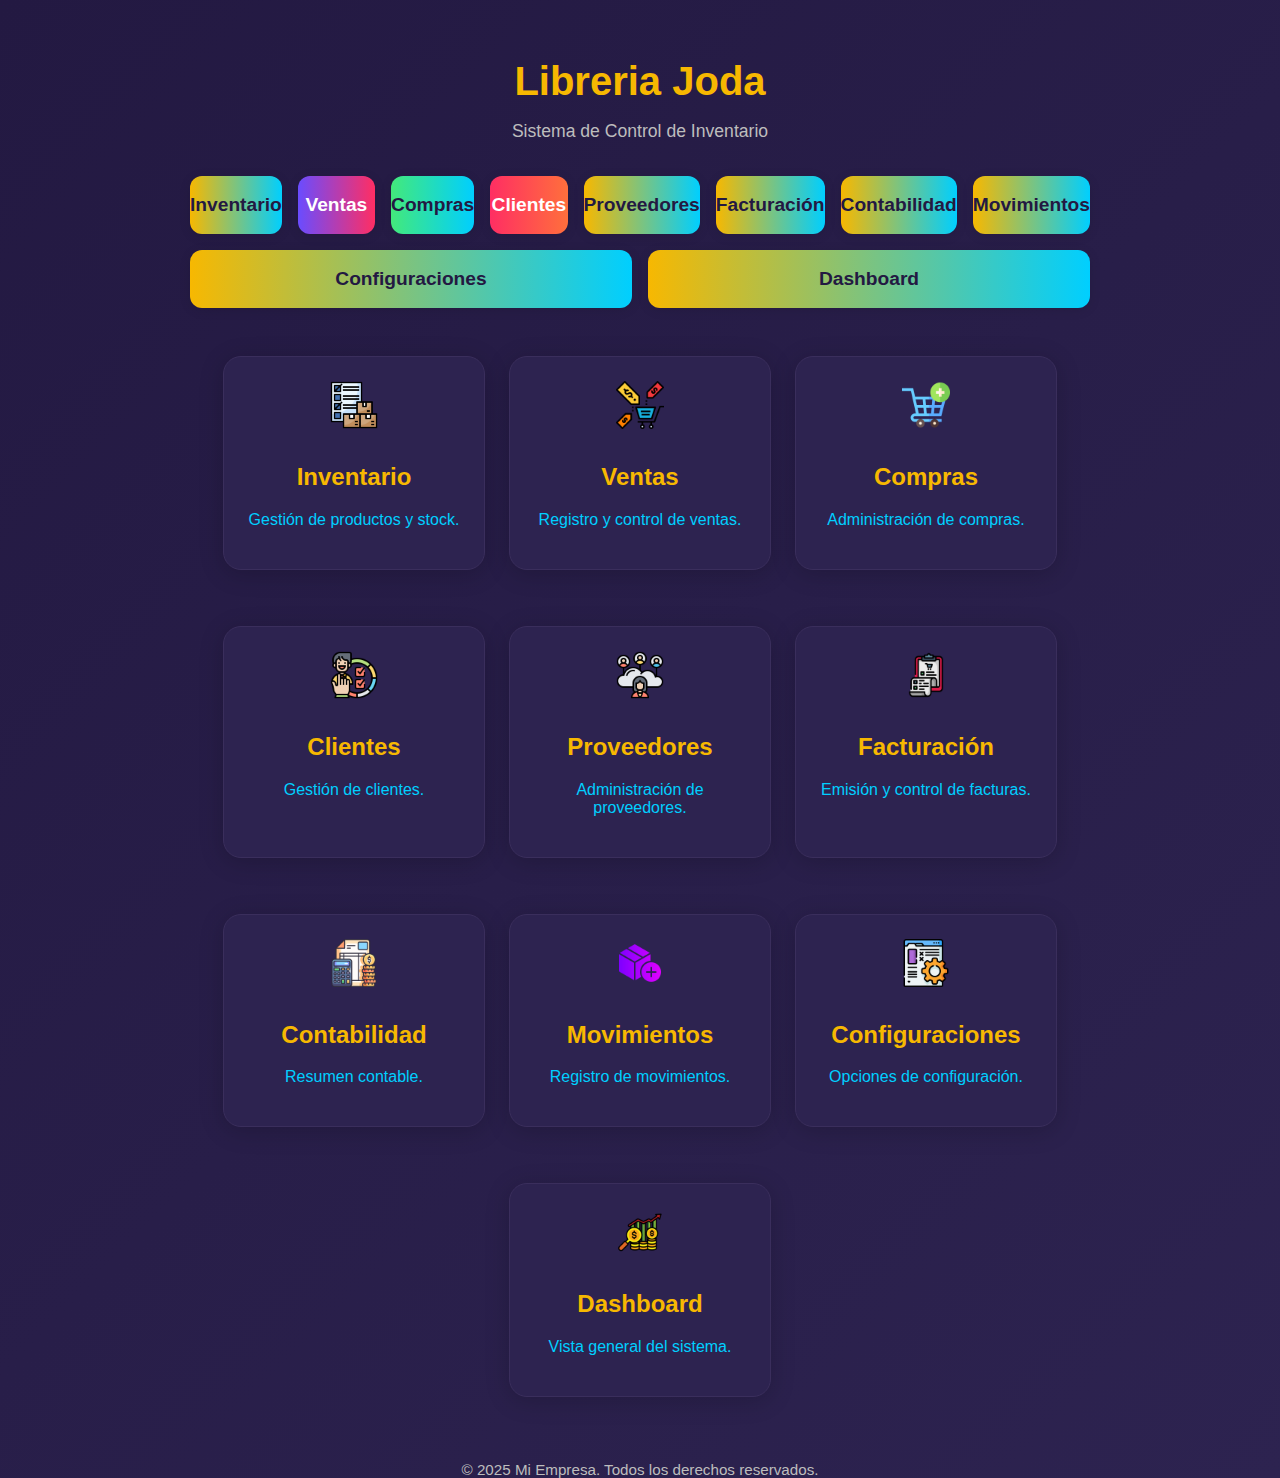
<file: index.html>
<!DOCTYPE html>
<html lang="es">
<head>
    <meta charset="UTF-8">
    <meta name="viewport" content="width=device-width, initial-scale=1.0">
    <title>Sistema de Control de Inventario</title>
    <link rel="stylesheet" href="static/styles.css">
</head>
<body>
    <header style="padding: 32px 0 16px 0; text-align: center;">
        <h1 style="font-size: 2.5rem; margin-bottom: 0;">Libreria Joda</h1>
        <p style="color: var(--color-text-muted); font-size: 1.1rem;">Sistema de Control de Inventario</p>
    </header>
    <main style="max-width: 900px; margin: 0 auto;">
        <section class="header-stats" style="display: flex; flex-wrap: wrap; gap: 16px; justify-content: center; margin-bottom: 32px;">
            <div class="header-stat" onclick="location.href='templates/inventario.html'" style="cursor:pointer;">Inventario</div>
            <div class="header-stat" onclick="location.href='templates/ventas.html'" style="cursor:pointer;">Ventas</div>
            <div class="header-stat" onclick="location.href='templates/compras.html'" style="cursor:pointer;">Compras</div>
            <div class="header-stat" onclick="location.href='templates/clientes.html'" style="cursor:pointer;">Clientes</div>
            <div class="header-stat" onclick="location.href='templates/proveedores.html'" style="cursor:pointer;">Proveedores</div>
            <div class="header-stat" onclick="location.href='templates/factura.html'" style="cursor:pointer;">Facturación</div>
            <div class="header-stat" onclick="location.href='templates/contabilidad.html'" style="cursor:pointer;">Contabilidad</div>
            <div class="header-stat" onclick="location.href='templates/movimientos.html'" style="cursor:pointer;">Movimientos</div>
            <div class="header-stat" onclick="location.href='templates/configuraciones.html'" style="cursor:pointer;">Configuraciones</div>
            <div class="header-stat" onclick="location.href='templates/dashboard.html'" style="cursor:pointer;">Dashboard</div>
        </section>
        <section style="display: flex; flex-wrap: wrap; gap: 24px; justify-content: center;">
            <a href="templates/inventario.html" class="card" style="width: 220px; text-align: center; text-decoration: none;">
                <img src="icons/inventario.png" alt="Inventario" style="width:48px; margin-bottom:10px;">
                <h2>Inventario</h2>
                <p>Gestión de productos y stock.</p>
            </a>
            <a href="templates/ventas.html" class="card" style="width: 220px; text-align: center; text-decoration: none;">
                <img src="icons/ventas.png" alt="Ventas" style="width:48px; margin-bottom:10px;">
                <h2>Ventas</h2>
                <p>Registro y control de ventas.</p>
            </a>
            <a href="templates/compras.html" class="card" style="width: 220px; text-align: center; text-decoration: none;">
                <img src="icons/compras.png" alt="Compras" style="width:48px; margin-bottom:10px;">
                <h2>Compras</h2>
                <p>Administración de compras.</p>
            </a>
            <a href="templates/clientes.html" class="card" style="width: 220px; text-align: center; text-decoration: none;">
                <img src="icons/clientes.png" alt="Clientes" style="width:48px; margin-bottom:10px;">
                <h2>Clientes</h2>
                <p>Gestión de clientes.</p>
            </a>
            <a href="templates/proveedores.html" class="card" style="width: 220px; text-align: center; text-decoration: none;">
                <img src="icons/proveedores.png" alt="Proveedores" style="width:48px; margin-bottom:10px;">
                <h2>Proveedores</h2>
                <p>Administración de proveedores.</p>
            </a>
            <a href="templates/factura.html" class="card" style="width: 220px; text-align: center; text-decoration: none;">
                <img src="icons/factura.png" alt="Facturación" style="width:48px; margin-bottom:10px;">
                <h2>Facturación</h2>
                <p>Emisión y control de facturas.</p>
            </a>
            <a href="templates/contabilidad.html" class="card" style="width: 220px; text-align: center; text-decoration: none;">
                <img src="icons/contabilidad.png" alt="Contabilidad" style="width:48px; margin-bottom:10px;">
                <h2>Contabilidad</h2>
                <p>Resumen contable.</p>
            </a>
            <a href="templates/movimientos.html" class="card" style="width: 220px; text-align: center; text-decoration: none;">
                <img src="icons/ingreso.png" alt="Movimientos" style="width:48px; margin-bottom:10px;">
                <h2>Movimientos</h2>
                <p>Registro de movimientos.</p>
            </a>
        
            <a href="templates/configuraciones.html" class="card" style="width: 220px; text-align: center; text-decoration: none;">
                <img src="icons/configuracion.png" alt="Configuraciones" style="width:48px; margin-bottom:10px;">
                <h2>Configuraciones</h2>
                <p>Opciones de configuración.</p>
            </a>
            <a href="templates/dashboard.html" class="card" style="width: 220px; text-align: center; text-decoration: none;">
                <img src="icons/dashboard.png" alt="Dashboard" style="width:48px; margin-bottom:10px;">
                <h2>Dashboard</h2>
                <p>Vista general del sistema.</p>
            </a>
        </section>
    </main>
    <footer style="text-align: center; color: var(--color-text-muted); margin-top: 48px; font-size: 0.95rem;">
        &copy; 2025 Mi Empresa. Todos los derechos reservados.
    </footer>
</body>
</html>
</file>
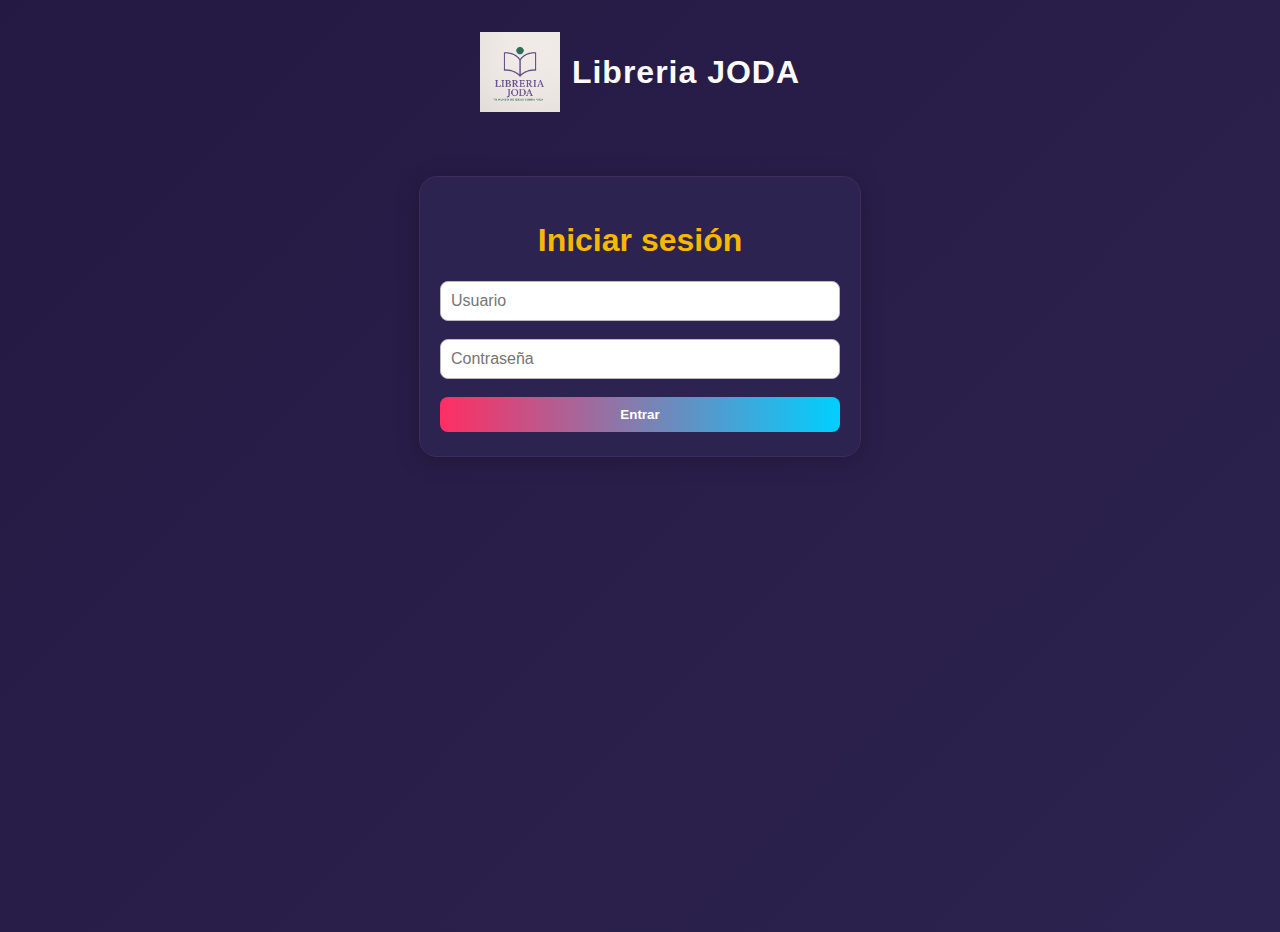
<file: login.html>
<!DOCTYPE html>
<html lang="es">
<head>
    <meta charset="UTF-8">
    <meta name="viewport" content="width=device-width, initial-scale=1.0">
    <title>Iniciar sesión</title>
    <link rel="stylesheet" href="static/styles.css">
</head>
<body>
    <div style="text-align:center;margin-top:32px;">
        <a href="index.html" style="text-decoration:none;display:inline-flex;align-items:center;gap:12px;">
            <img src="logo/logo.png" alt="Logo Libreria JODA" style="height: 80px;width:80px;vertical-align:middle;">
            <span style="font-size:2rem;font-weight:bold;color:#fbfbfb;letter-spacing:1px;">Libreria JODA</span>
        </a>
    </div>
    <div class="card" style="max-width:400px;margin:60px auto;text-align:center;">
        <h1>Iniciar sesión</h1>
        <form id="login-form" style="display:flex;flex-direction:column;gap:18px;">
            <input type="text" id="username" placeholder="Usuario" required style="padding:10px;border-radius:8px;border:1px solid #bbb;">
            <input type="password" id="password" placeholder="Contraseña" required style="padding:10px;border-radius:8px;border:1px solid #bbb;">
            <button type="submit" class="button" style="padding:10px 0;">Entrar</button>
        </form>
        <div id="login-error" style="color:#e63946;margin-top:12px;display:none;"></div>
    </div>
    <script>
    // Usuario y contraseña por defecto (demo)
    const USER = 'jose';
    const PASS = 'jose123';
    document.getElementById('login-form').onsubmit = function(e) {
        e.preventDefault();
        const u = document.getElementById('username').value;
        const p = document.getElementById('password').value;
        if (u === USER && p === PASS) {
            localStorage.setItem('auth', 'ok');
            window.location.href = 'index.html';
        } else {
            document.getElementById('login-error').textContent = 'Usuario o contraseña incorrectos';
            document.getElementById('login-error').style.display = 'block';
        }
    };
    </script>
</body>
</html>
</file>
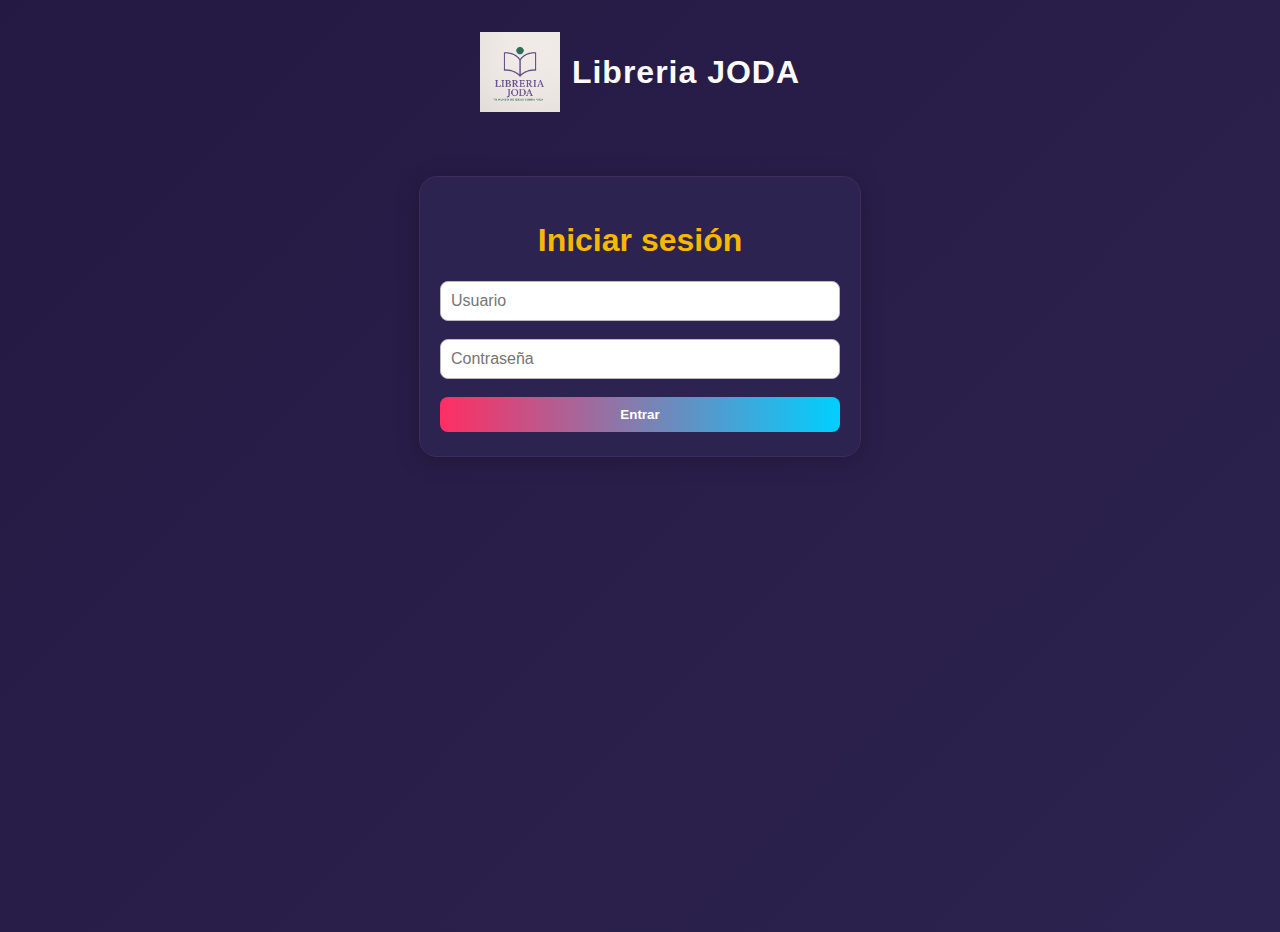
<file: templates/clientes.html>
<!DOCTYPE html>
<html lang="es">
<head>
    <meta charset="UTF-8">
    <meta name="viewport" content="width=device-width, initial-scale=1.0">
    <title>Clientes</title>
    <link rel="stylesheet" href="../static/styles.css">
</head>
<body>
    <script>
    if (localStorage.getItem('auth') !== 'ok') {
        window.location.href = '../login.html';
    }
    </script>
    <a href="../index.html" style="display:inline-block;margin:16px 0 0 16px;padding:8px 18px;background:#231942;color:#fff;border-radius:6px;text-decoration:none;font-weight:bold;">&larr; Volver al inicio</a>
    <div class="card" style="max-width:900px;margin:40px auto;text-align:center;">
        <h1>Clientes</h1>
        <p>Bienvenido a la sección de clientes. Aquí podrás gestionar la información de tus clientes.</p>
        <form id="form-nuevo-cliente" style="display:flex;flex-wrap:wrap;gap:16px;justify-content:center;margin-bottom:18px;">
            <input type="text" id="nuevo-nombre" placeholder="Nombre" required style="flex:1 1 120px;padding:8px;border-radius:6px;border:1px solid #bbb;">
            <input type="text" id="nuevo-telefono" placeholder="Teléfono" style="flex:1 1 120px;padding:8px;border-radius:6px;border:1px solid #bbb;">
            <input type="email" id="nuevo-email" placeholder="Correo" style="flex:1 1 180px;padding:8px;border-radius:6px;border:1px solid #bbb;">
            <input type="text" id="nuevo-direccion" placeholder="Dirección" style="flex:1 1 180px;padding:8px;border-radius:6px;border:1px solid #bbb;">
            <button type="submit" class="button" style="padding:8px 18px;">Agregar</button>
        </form>
        <div id="tabla-clientes"></div>
    </div>
    <script>
    function renderClientes() {
        let clientes = JSON.parse(localStorage.getItem('clientes') || '[]');
        if (!clientes.length) {
            document.getElementById('tabla-clientes').innerHTML = '<p style="color:var(--color-text-muted);">No hay clientes registrados.</p>';
            return;
        }
        let html = `<div style='overflow-x:auto;'><table style="width:100%;margin-top:16px;border-collapse:separate;border-spacing:0 6px;min-width:600px;box-shadow:0 2px 8px 0 rgba(0,0,0,0.10);background:#fff;border-radius:10px;">
        <thead><tr style='background:linear-gradient(90deg,#b9fbc0,#5e60ce);color:#231942;'>
        <th style='padding:12px 8px;'>Nombre</th><th style='padding:12px 8px;'>Teléfono</th><th style='padding:12px 8px;'>Email</th><th style='padding:12px 8px;'>Dirección</th></tr></thead><tbody>`;
        clientes.forEach((c,i) => {
            html += `<tr data-index='${i}' style='background:${i%2===0?'#f6f6ff':'#fff'};color:#000;cursor:pointer;'>
                <td style='padding:10px 8px;color:#000;' class='td-nombre'>${c.nombre ?? ''}</td>
                <td style='padding:10px 8px;color:#000;' class='td-telefono'>${c.telefono ?? ''}</td>
                <td style='padding:10px 8px;color:#000;' class='td-email'>${c.email ?? ''}</td>
                <td style='padding:10px 8px;color:#000;' class='td-direccion'>${c.direccion ?? ''}</td>
            </tr>`;
        });
        html += '</tbody></table></div>';
        document.getElementById('tabla-clientes').innerHTML = html;
        // Doble click para editar
        document.querySelectorAll('#tabla-clientes tr[data-index]').forEach(tr => {
            tr.ondblclick = function() {
                const idx = parseInt(this.getAttribute('data-index'));
                if (this.classList.contains('editando')) return;
                this.classList.add('editando');
                ['nombre','telefono','email','direccion'].forEach((campo,j) => {
                    const td = this.querySelector('.td-' + campo);
                    const valor = td.textContent;
                    td.innerHTML = `<input type='text' value='${valor}' style='width:100%;padding:4px 6px;border-radius:4px;border:1px solid #bbb;color:#000;'>`;
                });
                // Botón guardar
                const tdUltimo = this.lastElementChild;
                let btnGuardar = document.createElement('button');
                btnGuardar.textContent = 'Guardar';
                btnGuardar.style = 'margin-left:8px;padding:4px 12px;background:#43e97b;color:#fff;border:none;border-radius:5px;cursor:pointer;';
                tdUltimo.appendChild(btnGuardar);
                btnGuardar.onclick = (e) => {
                    e.stopPropagation();
                    const tds = this.querySelectorAll('td');
                    clientes[idx].nombre = tds[0].querySelector('input').value;
                    clientes[idx].telefono = tds[1].querySelector('input').value;
                    clientes[idx].email = tds[2].querySelector('input').value;
                    clientes[idx].direccion = tds[3].querySelector('input').value;
                    localStorage.setItem('clientes', JSON.stringify(clientes));
                    renderClientes();
                };
            };
        });
    }
    window.addEventListener('storage', function(e) {
        if (e.key === 'clientes') renderClientes();
    });
    document.addEventListener('DOMContentLoaded', function() {
        renderClientes();
        document.getElementById('form-nuevo-cliente').onsubmit = function(e) {
            e.preventDefault();
            let clientes = JSON.parse(localStorage.getItem('clientes') || '[]');
            clientes.push({
                nombre: document.getElementById('nuevo-nombre').value,
                telefono: document.getElementById('nuevo-telefono').value,
                email: document.getElementById('nuevo-email').value,
                direccion: document.getElementById('nuevo-direccion').value
            });
            localStorage.setItem('clientes', JSON.stringify(clientes));
            this.reset();
            renderClientes();
        };
    });
    </script>
</body>
</html>
</file>
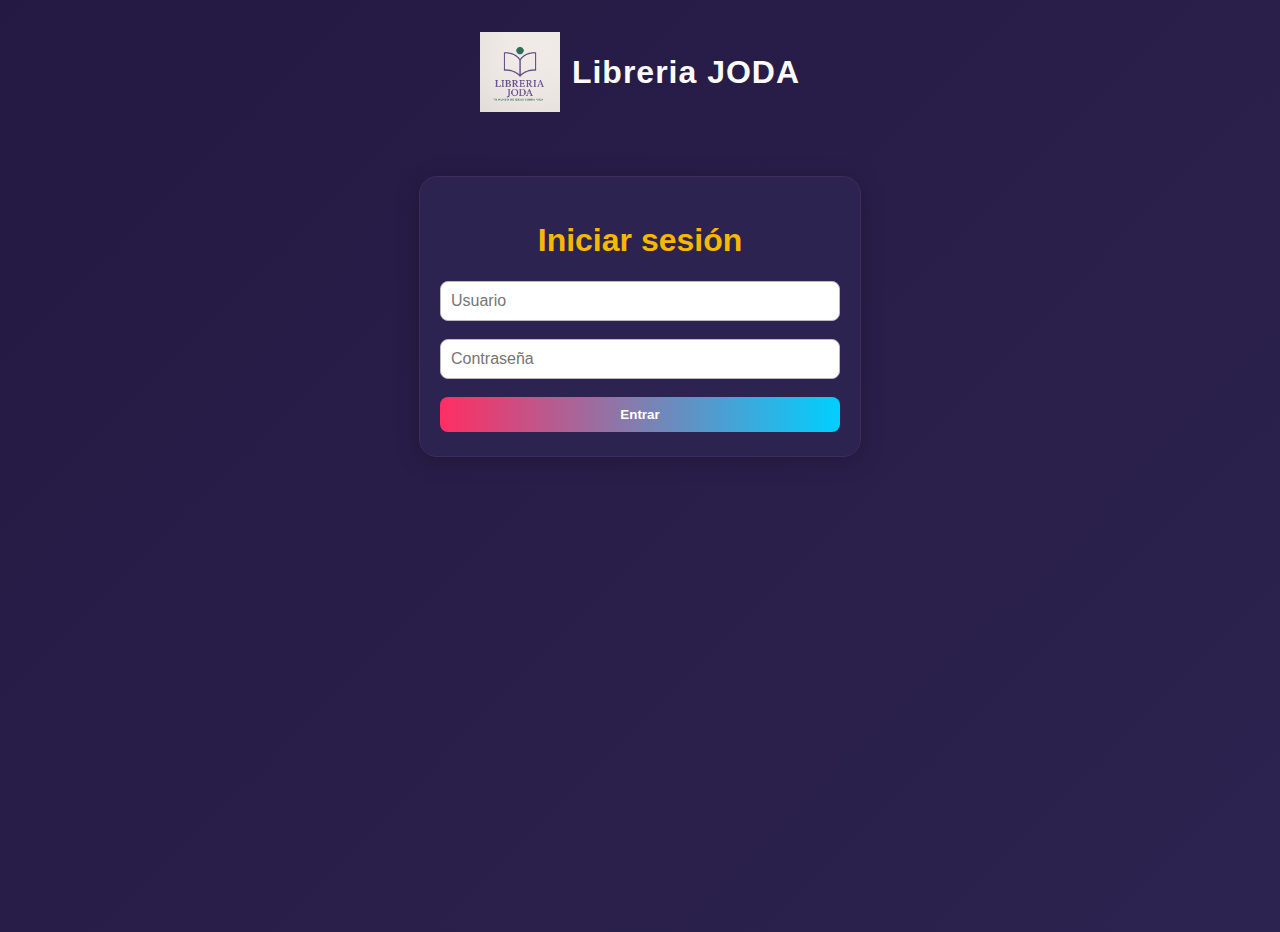
<file: templates/configuraciones.html>
<!DOCTYPE html>
<html lang="es">
<head>
    <meta charset="UTF-8">
    <meta name="viewport" content="width=device-width, initial-scale=1.0">
    <title>Configuraciones</title>
    <link rel="stylesheet" href="../static/styles.css">
</head>
<body>
    <script>
    if (localStorage.getItem('auth') !== 'ok') {
        window.location.href = '../login.html';
    }
    </script>
    <a href="../index.html" style="display:inline-block;margin:16px 0 0 16px;padding:8px 18px;background:#231942;color:#fff;border-radius:6px;text-decoration:none;font-weight:bold;">&larr; Volver al inicio</a>
    <div class="card" style="max-width:1050px;margin:40px auto 60px auto;text-align:center;box-shadow:0 4px 24px 0 rgba(94,96,206,0.10);border-radius:18px;background:linear-gradient(120deg,#f6f6ff 60%,#b9fbc0 100%);padding:36px 32px 32px 32px;">
        <h1 style="font-size:2.2rem;color:#231942;margin-bottom:8px;letter-spacing:1px;">Configuraciones</h1>
        <p style="color:#5e60ce;font-size:1.1rem;margin-bottom:24px;">Administra la identidad de tu empresa y el acceso a todas las páginas del sistema.</p>
        <div style="display:flex;flex-wrap:wrap;gap:32px;justify-content:space-between;align-items:flex-start;">
            <div style="flex:1 1 340px;min-width:320px;background:#fff;border-radius:14px;box-shadow:0 2px 12px 0 rgba(35,25,66,0.07);padding:28px 24px 18px 24px;">
                <h2 style="color:#231942;font-size:1.3rem;margin-bottom:18px;">Datos de la empresa</h2>
                <form id="form-empresa" style="display:flex;flex-direction:column;gap:16px;align-items:center;">
                    <input type="text" id="nombre-empresa" placeholder="Nombre de la empresa" style="width:100%;max-width:320px;padding:10px 12px;border:1.5px solid #b9fbc0;border-radius:7px;font-size:1.1rem;">
                    <label style="width:100%;max-width:320px;text-align:left;color:#5e60ce;font-weight:bold;font-size:0.98rem;">Logo de la empresa
                        <input type="file" id="logo-empresa" accept="image/*" style="display:block;margin-top:6px;">
                    </label>
                    <img id="preview-logo" src="" alt="Logo actual" style="height:60px;max-width:180px;object-fit:contain;display:none;border:1.5px solid #b9fbc0;border-radius:8px;background:#f6f6ff;padding:6px;">
                    <button type="submit" style="background:linear-gradient(90deg,#5e60ce,#b9fbc0);color:#fff;padding:10px 0;border:none;border-radius:7px;font-size:1.1rem;font-weight:bold;width:100%;max-width:220px;box-shadow:0 2px 8px 0 rgba(94,96,206,0.10);margin-top:8px;">Guardar cambios</button>
                </form>
            </div>
        </div>
        <h2 style="color:#231942;font-size:1.3rem;margin:38px 0 18px 0;">Gestión de páginas</h2>
        <div id="gestion-paginas" style="display:flex;flex-wrap:wrap;gap:28px;justify-content:center;"></div>
    </div>
    <script>
    // --- Empresa ---
    function cargarDatosEmpresa() {
        const datos = JSON.parse(localStorage.getItem('empresa') || '{}');
        if (datos.nombre) document.getElementById('nombre-empresa').value = datos.nombre;
        if (datos.logo) {
            document.getElementById('preview-logo').src = datos.logo;
            document.getElementById('preview-logo').style.display = 'inline-block';
        }
    }
    document.getElementById('logo-empresa').addEventListener('change', function(e) {
        const file = e.target.files[0];
        if (!file) return;
        const reader = new FileReader();
        reader.onload = function(ev) {
            document.getElementById('preview-logo').src = ev.target.result;
            document.getElementById('preview-logo').style.display = 'inline-block';
        };
        reader.readAsDataURL(file);
    });
    document.getElementById('form-empresa').addEventListener('submit', function(e) {
        e.preventDefault();
        const nombre = document.getElementById('nombre-empresa').value.trim();
        const logo = document.getElementById('preview-logo').src || '';
        localStorage.setItem('empresa', JSON.stringify({nombre, logo}));
        alert('Datos de la empresa guardados.');
    });
    // --- Gestión de páginas ---
    const paginas = [
        {nombre:'Inventario', archivo:'inventario.html'},
        {nombre:'Ventas', archivo:'ventas.html'},
        {nombre:'Compras', archivo:'compras.html'},
        {nombre:'Movimientos', archivo:'movimientos.html'},
        {nombre:'Facturas', archivo:'factura.html'},
        {nombre:'Proveedores', archivo:'proveedores.html'},
        {nombre:'Clientes', archivo:'clientes.html'},
        {nombre:'Crédito', archivo:'credito.html'},
        {nombre:'Dashboard', archivo:'dashboard.html'},
        {nombre:'Contabilidad', archivo:'contabilidad.html'},
        {nombre:'Reportes', archivo:'reportes.html'}
    ];
    function renderGestionPaginas() {
        let html = '';
        paginas.forEach((p,i) => {
            html += `<div style='background:#fff;border-radius:14px;box-shadow:0 2px 12px 0 rgba(35,25,66,0.07);padding:24px 20px 18px 20px;min-width:260px;max-width:320px;flex:1 1 260px;display:flex;flex-direction:column;align-items:center;gap:14px;'>
                <h3 style='color:#231942;font-size:1.15rem;margin-bottom:6px;'>${p.nombre}</h3>
                <p style='color:#5e60ce;font-size:0.98rem;margin-bottom:8px;word-break:break-word;'>Archivo: <span style="color:#231942;font-weight:bold;">${p.archivo}</span></p>
                <div style='display:flex;gap:10px;justify-content:center;'>
                    <button onclick="window.open('${p.archivo}','_blank')" style='background:#5e60ce;color:#fff;border:none;padding:7px 18px;border-radius:6px;cursor:pointer;font-weight:bold;box-shadow:0 1px 4px 0 rgba(94,96,206,0.10);transition:background 0.2s;'>Ver</button>
                    <button onclick="editarPagina('${p.archivo}')" style='background:#ffd60a;color:#231942;border:none;padding:7px 18px;border-radius:6px;cursor:pointer;font-weight:bold;box-shadow:0 1px 4px 0 rgba(94,96,206,0.10);transition:background 0.2s;'>Editar</button>
                    <button onclick="eliminarPagina('${p.archivo}')" style='background:#e63946;color:#fff;border:none;padding:7px 18px;border-radius:6px;cursor:pointer;font-weight:bold;box-shadow:0 1px 4px 0 rgba(94,96,206,0.10);transition:background 0.2s;'>Eliminar</button>
                </div>
            </div>`;
        });
        document.getElementById('gestion-paginas').innerHTML = html;
    }
    function editarPagina(archivo) {
        // Modal de configuración avanzada por página
        let modalHtml = `<div id='modal-config-pagina' style='position:fixed;top:0;left:0;width:100vw;height:100vh;background:rgba(0,0,0,0.25);display:flex;align-items:center;justify-content:center;z-index:1000;'>
            <form id='form-config-pagina' style='background:#fff;padding:32px 28px 24px 28px;border-radius:14px;box-shadow:0 2px 16px 0 rgba(35,25,66,0.18);display:flex;flex-direction:column;gap:18px;min-width:320px;max-width:420px;'>
                <h2 style='margin-bottom:8px;color:#231942;'>Configurar página: <span style='color:#5e60ce;'>${archivo}</span></h2>
                <label style='text-align:left;font-weight:bold;color:#5e60ce;'>Tamaño de letra
                    <input type='number' id='tamano-letra' min='10' max='48' step='1' value='16' style='width:80px;margin-left:10px;padding:4px 8px;border-radius:5px;border:1.5px solid #b9fbc0;'> px
                </label>
                <label style='text-align:left;font-weight:bold;color:#5e60ce;'>Color de texto
                    <input type='color' id='color-letra' value='#231942' style='margin-left:10px;width:40px;height:28px;border:none;'>
                </label>
                <label style='text-align:left;font-weight:bold;color:#5e60ce;'>Color de fondo
                    <input type='color' id='color-fondo' value='#f6f6ff' style='margin-left:10px;width:40px;height:28px;border:none;'>
                </label>
                <label style='text-align:left;font-weight:bold;color:#5e60ce;'>Título de la página
                    <input type='text' id='titulo-pagina' style='width:100%;margin-top:6px;padding:6px 10px;border-radius:5px;border:1.5px solid #b9fbc0;'>
                </label>
                <div style='display:flex;gap:12px;justify-content:flex-end;margin-top:10px;'>
                    <button type='button' onclick='cerrarModalConfigPagina()' style='background:#adb5bd;color:#231942;padding:8px 18px;border:none;border-radius:6px;font-size:1rem;font-weight:bold;cursor:pointer;'>Cancelar</button>
                    <button type='submit' style='background:#5e60ce;color:#fff;padding:8px 18px;border:none;border-radius:6px;font-size:1rem;font-weight:bold;cursor:pointer;'>Guardar</button>
                </div>
            </form>
        </div>`;
        document.body.insertAdjacentHTML('beforeend', modalHtml);
        // Cargar configuración previa si existe
        let configPaginas = JSON.parse(localStorage.getItem('configPaginas') || '{}');
        let config = configPaginas[archivo] || {};
        document.getElementById('tamano-letra').value = config.tamanoLetra || 16;
        document.getElementById('color-letra').value = config.colorLetra || '#231942';
        document.getElementById('color-fondo').value = config.colorFondo || '#f6f6ff';
        document.getElementById('titulo-pagina').value = config.titulo || '';
        document.getElementById('form-config-pagina').onsubmit = function(e) {
            e.preventDefault();
            let nuevaConfig = {
                tamanoLetra: document.getElementById('tamano-letra').value,
                colorLetra: document.getElementById('color-letra').value,
                colorFondo: document.getElementById('color-fondo').value,
                titulo: document.getElementById('titulo-pagina').value
            };
            configPaginas[archivo] = nuevaConfig;
            localStorage.setItem('configPaginas', JSON.stringify(configPaginas));
            alert('Configuración guardada. Recarga la página para ver los cambios.');
            cerrarModalConfigPagina();
        };
    }
    function cerrarModalConfigPagina() {
        let modal = document.getElementById('modal-config-pagina');
        if (modal) modal.remove();
    }
    function eliminarPagina(archivo) {
        if (!confirm('¿Seguro que deseas eliminar la página ' + archivo + '? Esta acción no se puede deshacer.')) return;
        alert('Página eliminada (simulación, solo para demostración).');
        // Aquí podrías implementar la lógica real de eliminación si el backend lo permite
    }
    document.addEventListener('DOMContentLoaded', function() {
        cargarDatosEmpresa();
        renderGestionPaginas();
    });
    </script>
</body>
</html>
</file>
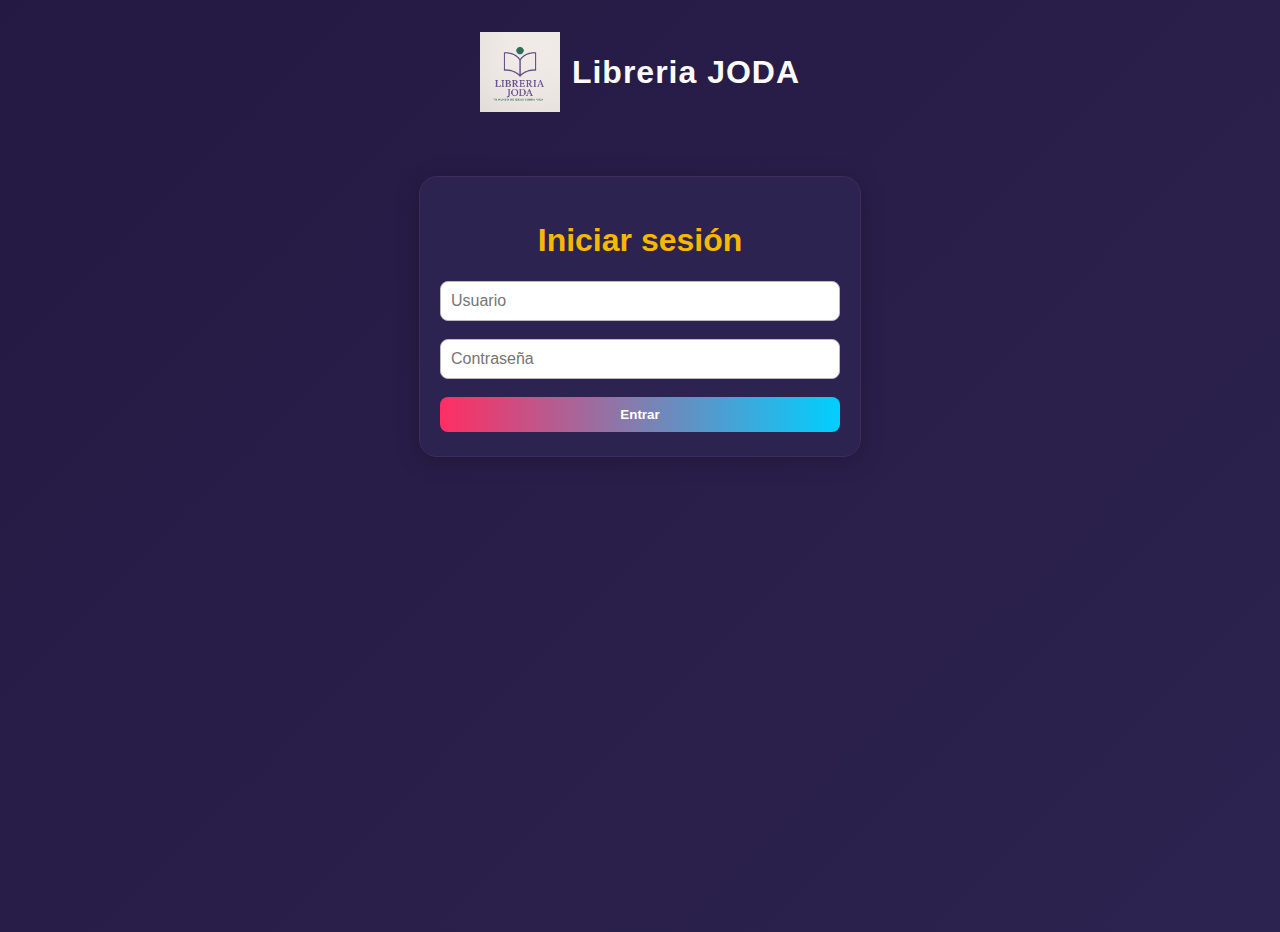
<file: templates/credito.html>
<!DOCTYPE html>
<html lang="es">
<head>
    <meta charset="UTF-8">
    <meta name="viewport" content="width=device-width, initial-scale=1.0">
    <title>Crédito</title>
    <link rel="stylesheet" href="../static/styles.css">
</head>
<body>
    <script>
    if (localStorage.getItem('auth') !== 'ok') {
        window.location.href = '../login.html';
    }
    </script>
    <a href="../index.html" style="display:inline-block;margin:16px 0 0 16px;padding:8px 18px;background:#231942;color:#fff;border-radius:6px;text-decoration:none;font-weight:bold;">&larr; Volver al inicio</a>
    <div class="card" style="max-width:900px;margin:40px auto;text-align:center;">
        <h1>Crédito</h1>
        <p>Bienvenido a la sección de crédito. Aquí podrás gestionar los créditos otorgados.</p>
        <div id="tabla-credito"></div>
    </div>
    <script>
    function renderCredito() {
        let ventas = JSON.parse(localStorage.getItem('ventas') || '[]');
        // Filtrar solo ventas cuyo tipo es exactamente 'al credito' (ignorando mayúsculas/minúsculas y espacios)
        let creditos = ventas.filter(v => v.tipo && v.tipo.trim().toLowerCase() === 'al credito');
        if (!creditos.length) {
            document.getElementById('tabla-credito').innerHTML = '<p style="color:var(--color-text-muted);">No hay ventas a crédito registradas.</p>';
            return;
        }
        let html = `<div style='overflow-x:auto;'><table style=\"width:100%;margin-top:16px;border-collapse:separate;border-spacing:0 6px;min-width:900px;box-shadow:0 2px 8px 0 rgba(0,0,0,0.10);background:#fff;border-radius:10px;\">\n<thead><tr style='background:linear-gradient(90deg,#b9fbc0,#5e60ce);color:#000;'>\n<th style='padding:12px 8px;color:#000;'>Fecha</th><th style='padding:12px 8px;color:#000;'>Factura</th><th style='padding:12px 8px;color:#000;'>ID</th><th style='padding:12px 8px;color:#000;'>Producto</th><th style='padding:12px 8px;color:#000;'>Cantidad</th><th style='padding:12px 8px;color:#000;'>Precio</th><th style='padding:12px 8px;color:#000;'>Cliente</th><th style='padding:12px 8px;color:#000;'>Tipo de venta</th></tr></thead><tbody>`;
        creditos.forEach((v,i) => {
            html += `<tr ondblclick="editarCredito(${i})" style='background:${i%2===0?'#f6f6ff':'#fff'};color:#000;cursor:pointer;'>
                <td style='padding:10px 8px;color:#000;'>${v.fecha ?? ''}</td>
                <td style='padding:10px 8px;color:#000;'>${v.factura ?? ''}</td>
                <td style='padding:10px 8px;color:#000;'>${v.id ?? ''}</td>
                <td style='padding:10px 8px;color:#000;'>${v.producto ?? ''}</td>
                <td style='padding:10px 8px;color:#000;'>${v.cantidad ?? ''}</td>
                <td style='padding:10px 8px;color:#000;'>${v.precio ?? ''}</td>
                <td style='padding:10px 8px;color:#000;'>${v.cliente ?? ''}</td>
                <td style='padding:10px 8px;color:#000;'>${v.tipo ?? ''}</td>
            </tr>`;
        });
        html += '</tbody></table></div>';
        document.getElementById('tabla-credito').innerHTML = html;
    }
    // Formulario flotante para editar
    let idxEdit = null;
    function editarCredito(idx) {
        let ventas = JSON.parse(localStorage.getItem('ventas') || '[]');
        let creditos = ventas.filter(v => v.tipo && v.tipo.toLowerCase() === 'crédito');
        let v = creditos[idx];
        // Encuentra el índice real en ventas
        let realIdx = ventas.findIndex(x => x.id === v.id && x.fecha === v.fecha);
        let formHtml = `<div id='modal-edit' style='position:fixed;top:0;left:0;width:100vw;height:100vh;background:rgba(0,0,0,0.25);display:flex;align-items:center;justify-content:center;z-index:1000;'>
            <form id='form-edit-credito' style='background:#fff;padding:32px 24px;border-radius:10px;box-shadow:0 2px 16px 0 rgba(0,0,0,0.18);display:flex;flex-direction:column;gap:14px;min-width:320px;'>
                <h2 style='margin-bottom:8px;'>Editar venta a crédito</h2>
                <input type='text' id='edit-fecha' value='${v.fecha ?? ''}' placeholder='Fecha' required style='padding:8px;'>
                <input type='text' id='edit-factura' value='${v.factura ?? ''}' placeholder='Factura' required style='padding:8px;'>
                <input type='text' id='edit-id' value='${v.id ?? ''}' placeholder='ID' required style='padding:8px;'>
                <input type='text' id='edit-producto' value='${v.producto ?? ''}' placeholder='Producto' required style='padding:8px;'>
                <input type='number' id='edit-cantidad' value='${v.cantidad ?? ''}' placeholder='Cantidad' required style='padding:8px;'>
                <input type='number' id='edit-precio' value='${v.precio ?? ''}' placeholder='Precio' required style='padding:8px;'>
                <input type='text' id='edit-cliente' value='${v.cliente ?? ''}' placeholder='Cliente' required style='padding:8px;'>
                <input type='text' id='edit-tipo' value='${v.tipo ?? ''}' placeholder='Tipo de venta' required style='padding:8px;'>
                <div style='display:flex;gap:12px;justify-content:flex-end;'>
                    <button type='button' onclick='cerrarModal()' style='background:#e63946;color:#fff;padding:8px 18px;border:none;border-radius:6px;'>Cancelar</button>
                    <button type='submit' style='background:#5e60ce;color:#fff;padding:8px 18px;border:none;border-radius:6px;'>Guardar</button>
                </div>
            </form>
        </div>`;
        document.body.insertAdjacentHTML('beforeend', formHtml);
        document.getElementById('form-edit-credito').onsubmit = function(e) {
            e.preventDefault();
            ventas[realIdx] = {
                fecha: document.getElementById('edit-fecha').value,
                factura: document.getElementById('edit-factura').value,
                id: document.getElementById('edit-id').value,
                producto: document.getElementById('edit-producto').value,
                cantidad: document.getElementById('edit-cantidad').value,
                precio: document.getElementById('edit-precio').value,
                cliente: document.getElementById('edit-cliente').value,
                tipo: document.getElementById('edit-tipo').value
            };
            localStorage.setItem('ventas', JSON.stringify(ventas));
            cerrarModal();
            renderCredito();
        };
    }
    function cerrarModal() {
        let modal = document.getElementById('modal-edit');
        if (modal) modal.remove();
    }
    document.addEventListener('DOMContentLoaded', renderCredito);
    window.addEventListener('storage', function(e) {
        if (e.key === 'ventas') renderCredito();
    });
    </script>
</body>
</html>
</file>
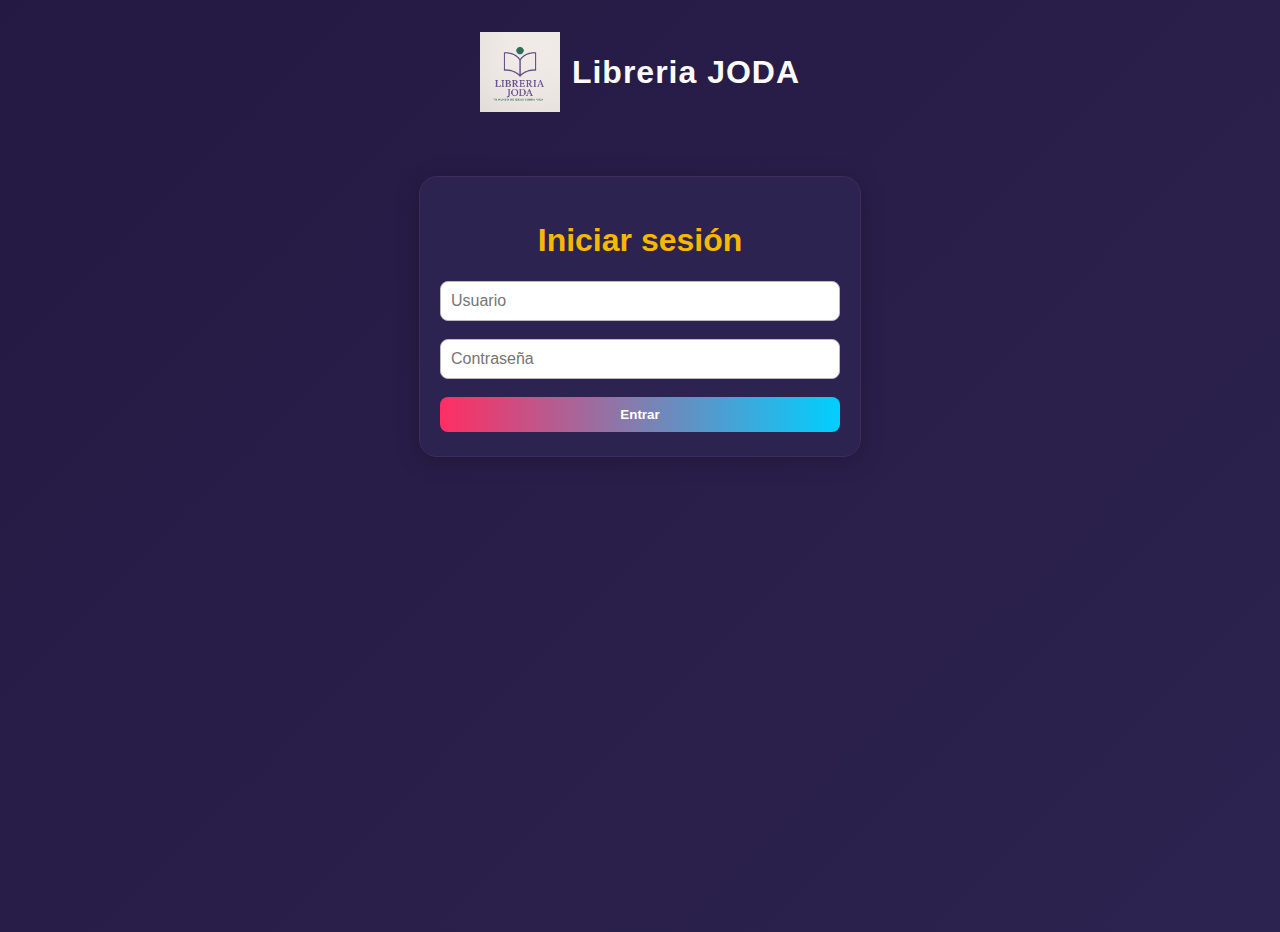
<file: templates/movimientos.html>
<!DOCTYPE html>
<html lang="es">
<head>
    <meta charset="UTF-8">
    <meta name="viewport" content="width=device-width, initial-scale=1.0">
    <title>Movimientos</title>
    <link rel="stylesheet" href="../static/styles.css">
</head>
<body>
    <script>
    if (localStorage.getItem('auth') !== 'ok') {
        window.location.href = '../login.html';
    }
    </script>
    <a href="../index.html" style="display:inline-block;margin:16px 0 0 16px;padding:8px 18px;background:#231942;color:#fff;border-radius:6px;text-decoration:none;font-weight:bold;">&larr; Volver al inicio</a>
    <div class="card" style="max-width:900px;margin:40px auto;text-align:center;">
        <h1>Movimientos</h1>
        <p>Bienvenido a la sección de movimientos. Aquí podrás registrar los movimientos de inventario.</p>
        <div id="tabla-movimientos"></div>
    </div>
    <script>
    function renderMovimientos() {
        let movimientos = JSON.parse(localStorage.getItem('movimientos') || '[]');
        let ventas = JSON.parse(localStorage.getItem('ventas') || '[]');
        // Unir movimientos y ventas en una sola tabla
        let registros = [
            ...movimientos.map((m, idx) => ({...m, origen: 'Movimiento', idx, tipoRegistro: 'movimiento'})),
            ...ventas.map((v, idx) => ({
                producto: v.producto,
                cantidad: v.cantidad,
                tipo: v.tipo ? 'Venta' : '',
                descripcion: v.cliente ? `Cliente: ${v.cliente}` : '',
                fecha: v.fecha,
                hora: v.hora ?? '',
                origen: 'Venta',
                idx,
                tipoRegistro: 'venta'
            }))
        ];
        if (!registros.length) {
            document.getElementById('tabla-movimientos').innerHTML = '<p style="color:var(--color-text-muted);">No hay movimientos ni ventas registradas.</p>';
            return;
        }
        let html = `<div style='overflow-x:auto;'><table style="width:100%;margin-top:16px;border-collapse:separate;border-spacing:0 6px;min-width:800px;box-shadow:0 2px 8px 0 rgba(0,0,0,0.10);background:#fff;border-radius:10px;">
        <thead><tr style='background:linear-gradient(90deg,#b9fbc0,#5e60ce);color:#231942;'>
        <th style='padding:12px 8px;color:#000;'>Producto</th><th style='padding:12px 8px;color:#000;'>Cantidad</th><th style='padding:12px 8px;color:#000;'>Tipo</th><th style='padding:12px 8px;color:#000;'>Descripción</th><th style='padding:12px 8px;color:#000;'>Fecha</th><th style='padding:12px 8px;color:#000;'>Hora</th><th style='padding:12px 8px;color:#000;'>Origen</th></tr></thead><tbody>`;
        registros.forEach((r,i) => {
            html += `<tr ondblclick="editarRegistro('${r.tipoRegistro}',${r.idx})" style='background:${i%2===0?'#f6f6ff':'#fff'};color:#000;cursor:pointer;'>
                <td style='padding:10px 8px;color:#000;'>${r.producto ?? ''}</td>
                <td style='padding:10px 8px;color:#000;'>${r.cantidad ?? ''}</td>
                <td style='padding:10px 8px;color:#000;'>${r.tipo ?? ''}</td>
                <td style='padding:10px 8px;color:#000;'>${r.descripcion ?? ''}</td>
                <td style='padding:10px 8px;color:#000;'>${r.fecha ?? ''}</td>
                <td style='padding:10px 8px;color:#000;'>${r.hora ?? ''}</td>
                <td style='padding:10px 8px;color:#000;'>${r.origen ?? ''}</td>
            </tr>`;
        });
        html += '</tbody></table></div>';
        document.getElementById('tabla-movimientos').innerHTML = html;
    }

    function editarRegistro(tipo, idx) {
        let movimientos = JSON.parse(localStorage.getItem('movimientos') || '[]');
        let ventas = JSON.parse(localStorage.getItem('ventas') || '[]');
        let r, origen;
        if (tipo === 'movimiento') {
            r = movimientos[idx];
            origen = 'movimiento';
        } else {
            r = ventas[idx];
            origen = 'venta';
        }
        let formHtml = `<div id='modal-edit' style='position:fixed;top:0;left:0;width:100vw;height:100vh;background:rgba(0,0,0,0.25);display:flex;align-items:center;justify-content:center;z-index:1000;'>
            <form id='form-edit-registro' style='background:#fff;padding:32px 24px;border-radius:10px;box-shadow:0 2px 16px 0 rgba(0,0,0,0.18);display:flex;flex-direction:column;gap:14px;min-width:320px;'>
                <h2 style='margin-bottom:8px;'>Editar ${origen === 'movimiento' ? 'movimiento' : 'venta'}</h2>
                <input type='text' id='edit-producto' value='${r.producto ?? ''}' placeholder='Producto' required style='padding:8px;'>
                <input type='number' id='edit-cantidad' value='${r.cantidad ?? ''}' placeholder='Cantidad' required style='padding:8px;'>
                <input type='text' id='edit-tipo' value='${r.tipo ?? ''}' placeholder='Tipo' required style='padding:8px;'>
                <input type='text' id='edit-descripcion' value='${r.descripcion ?? ''}' placeholder='Descripción' style='padding:8px;'>
                <input type='text' id='edit-fecha' value='${r.fecha ?? ''}' placeholder='Fecha' required style='padding:8px;'>
                <input type='text' id='edit-hora' value='${r.hora ?? ''}' placeholder='Hora' style='padding:8px;'>
                <div style='display:flex;gap:12px;justify-content:flex-end;'>
                    <button type='button' id='btn-eliminar-registro' style='background:#e63946;color:#fff;padding:8px 18px;border:none;border-radius:6px;'>Eliminar</button>
                    <button type='button' onclick='cerrarModal()' style='background:#adb5bd;color:#231942;padding:8px 18px;border:none;border-radius:6px;'>Cancelar</button>
                    <button type='submit' style='background:#5e60ce;color:#fff;padding:8px 18px;border:none;border-radius:6px;'>Guardar</button>
                </div>
            </form>
        </div>`;
        document.body.insertAdjacentHTML('beforeend', formHtml);
        document.getElementById('form-edit-registro').onsubmit = function(e) {
            e.preventDefault();
            let nuevo = {
                producto: document.getElementById('edit-producto').value,
                cantidad: document.getElementById('edit-cantidad').value,
                tipo: document.getElementById('edit-tipo').value,
                descripcion: document.getElementById('edit-descripcion').value,
                fecha: document.getElementById('edit-fecha').value,
                hora: document.getElementById('edit-hora').value
            };
            if (origen === 'movimiento') {
                movimientos[idx] = nuevo;
                localStorage.setItem('movimientos', JSON.stringify(movimientos));
            } else {
                ventas[idx] = {
                    ...ventas[idx],
                    producto: nuevo.producto,
                    cantidad: nuevo.cantidad,
                    tipo: nuevo.tipo,
                    cliente: ventas[idx].cliente,
                    fecha: nuevo.fecha,
                    hora: nuevo.hora,
                };
                localStorage.setItem('ventas', JSON.stringify(ventas));
            }
            cerrarModal();
            renderMovimientos();
        };
        document.getElementById('btn-eliminar-registro').onclick = function() {
            if (!confirm('¿Seguro que deseas eliminar este registro?')) return;
            if (origen === 'movimiento') {
                movimientos.splice(idx, 1);
                localStorage.setItem('movimientos', JSON.stringify(movimientos));
            } else {
                ventas.splice(idx, 1);
                localStorage.setItem('ventas', JSON.stringify(ventas));
            }
            cerrarModal();
            renderMovimientos();
        };
    }

    function cerrarModal() {
        let modal = document.getElementById('modal-edit');
        if (modal) modal.remove();
    }
    document.addEventListener('DOMContentLoaded', renderMovimientos);
    window.addEventListener('storage', function(e) {
        if (e.key === 'movimientos') renderMovimientos();
    });
    </script>
</body>
</html>
```
</file>
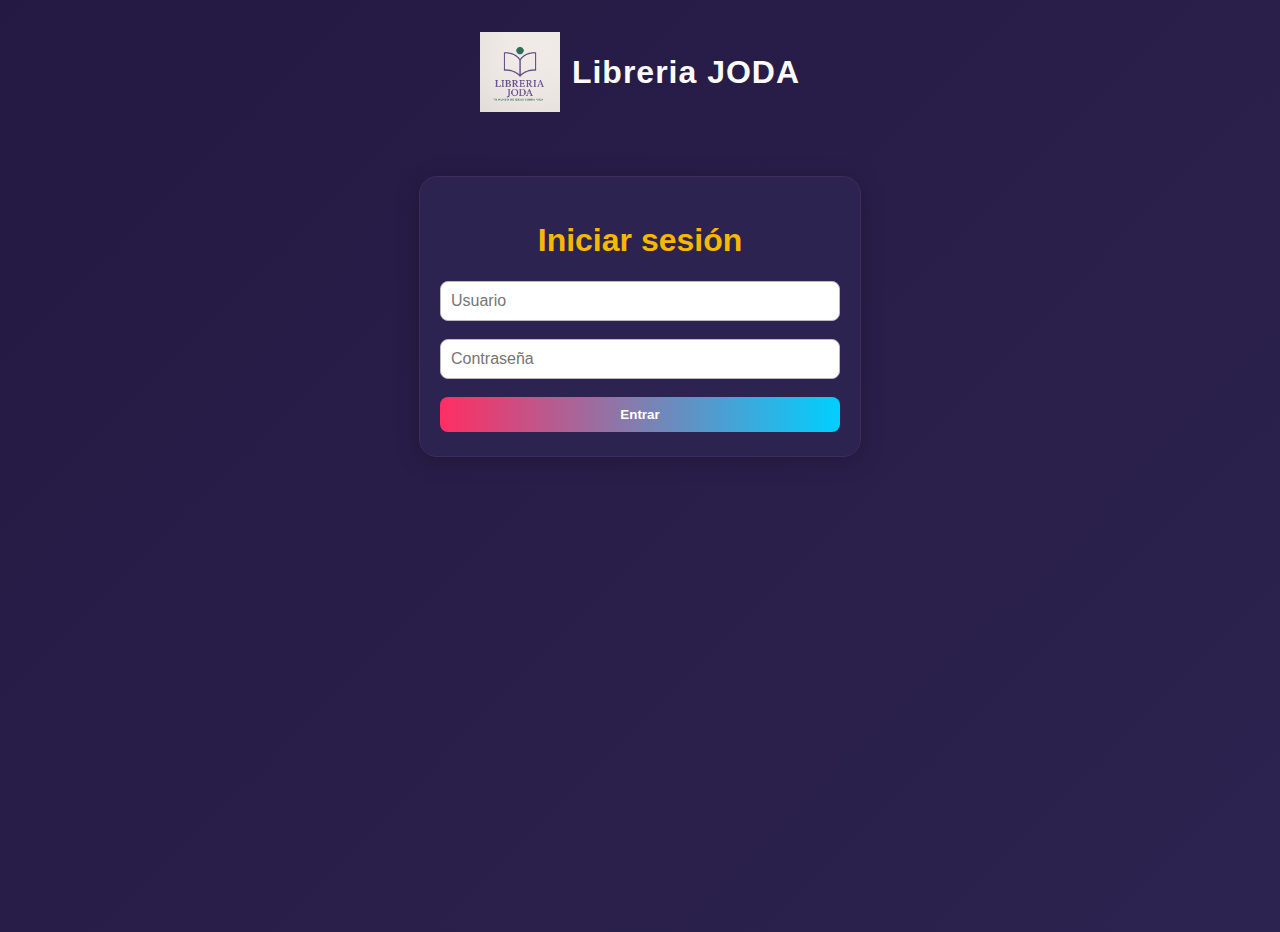
<file: templates/proveedores.html>
<!DOCTYPE html>
<html lang="es">
<head>
    <meta charset="UTF-8">
    <meta name="viewport" content="width=device-width, initial-scale=1.0">
    <title>Proveedores</title>
    <link rel="stylesheet" href="../static/styles.css">
</head>
<body>
    <script>
    if (localStorage.getItem('auth') !== 'ok') {
        window.location.href = '../login.html';
    }
    </script>
    <a href="../index.html" style="display:inline-block;margin:16px 0 0 16px;padding:8px 18px;background:#231942;color:#fff;border-radius:6px;text-decoration:none;font-weight:bold;">&larr; Volver al inicio</a>
    <div class="card" style="max-width:900px;margin:40px auto;text-align:center;">
        <h1>Proveedores</h1>
        <p>Bienvenido a la sección de proveedores. Aquí podrás administrar la información de tus proveedores.</p>
        <!-- Formulario para agregar proveedor -->
        <form id="form-proveedor" style="display:flex;flex-wrap:wrap;gap:12px;justify-content:center;margin-bottom:24px;">
            <input type="text" id="nombre" placeholder="Nombre" required style="flex:1;min-width:120px;padding:8px;">
            <input type="text" id="telefono" placeholder="Teléfono" required style="flex:1;min-width:120px;padding:8px;">
            <input type="email" id="email" placeholder="Email" required style="flex:1;min-width:160px;padding:8px;">
            <input type="text" id="empresa" placeholder="Empresa" required style="flex:1;min-width:120px;padding:8px;">
            <button type="submit" style="background:#5e60ce;color:#fff;padding:8px 18px;border:none;border-radius:6px;font-weight:bold;">Agregar proveedor</button>
        </form>
        <div id="tabla-proveedores"></div>
    </div>
    <script>
    function renderProveedores() {
        let proveedores = JSON.parse(localStorage.getItem('proveedores') || '[]');
        if (!proveedores.length) {
            document.getElementById('tabla-proveedores').innerHTML = '<p style="color:var(--color-text-muted);">No hay proveedores registrados.</p>';
            return;
        }
        let html = `<div style='overflow-x:auto;'><table style=\"width:100%;margin-top:16px;border-collapse:separate;border-spacing:0 6px;min-width:600px;box-shadow:0 2px 8px 0 rgba(0,0,0,0.10);background:#fff;border-radius:10px;\">\n<thead><tr style='background:linear-gradient(90deg,#b9fbc0,#5e60ce);color:#231942;'>\n<th style='padding:12px 8px;color:#000;'>Nombre</th><th style='padding:12px 8px;color:#000;'>Teléfono</th><th style='padding:12px 8px;color:#000;'>Email</th><th style='padding:12px 8px;color:#000;'>Empresa</th><th style=\'padding:12px 8px;color:#000;\'>Acciones</th></tr></thead><tbody>`;
        proveedores.forEach((p,i) => {
            html += `<tr style='background:${i%2===0?'#f6f6ff':'#fff'};color:#000;'>
                <td style='padding:10px 8px;color:#000;'>${p.nombre ?? ''}</td>
                <td style='padding:10px 8px;color:#000;'>${p.telefono ?? ''}</td>
                <td style='padding:10px 8px;color:#000;'>${p.email ?? ''}</td>
                <td style='padding:10px 8px;color:#000;'>${p.empresa ?? ''}</td>
                <td style='padding:10px 8px;'>
                    <button onclick="editarProveedor(${i})" style='background:#ffd60a;color:#231942;border:none;padding:4px 10px;border-radius:4px;margin-right:6px;cursor:pointer;'>Editar</button>
                    <button onclick="eliminarProveedor(${i})" style='background:#e63946;color:#fff;border:none;padding:4px 10px;border-radius:4px;cursor:pointer;'>Eliminar</button>
                </td>
            </tr>`;
        });
        html += '</tbody></table></div>';
        document.getElementById('tabla-proveedores').innerHTML = html;
    }
    function eliminarProveedor(idx) {
        if (!confirm('¿Seguro que deseas eliminar este proveedor?')) return;
        let proveedores = JSON.parse(localStorage.getItem('proveedores') || '[]');
        proveedores.splice(idx, 1);
        localStorage.setItem('proveedores', JSON.stringify(proveedores));
        renderProveedores();
    }
    let editando = null;
    function editarProveedor(idx) {
        let proveedores = JSON.parse(localStorage.getItem('proveedores') || '[]');
        const p = proveedores[idx];
        document.getElementById('nombre').value = p.nombre;
        document.getElementById('telefono').value = p.telefono;
        document.getElementById('email').value = p.email;
        document.getElementById('empresa').value = p.empresa;
        editando = idx;
        document.querySelector('#form-proveedor button[type="submit"]').textContent = 'Guardar cambios';
    }
    document.getElementById('form-proveedor').addEventListener('submit', function(e) {
        e.preventDefault();
        const nombre = document.getElementById('nombre').value.trim();
        const telefono = document.getElementById('telefono').value.trim();
        const email = document.getElementById('email').value.trim();
        const empresa = document.getElementById('empresa').value.trim();
        if (!nombre || !telefono || !email || !empresa) return;
        let proveedores = JSON.parse(localStorage.getItem('proveedores') || '[]');
        if (editando !== null) {
            proveedores[editando] = { nombre, telefono, email, empresa };
            editando = null;
            document.querySelector('#form-proveedor button[type="submit"]').textContent = 'Agregar proveedor';
        } else {
            proveedores.push({ nombre, telefono, email, empresa });
        }
        localStorage.setItem('proveedores', JSON.stringify(proveedores));
        renderProveedores();
        this.reset();
    });
    window.addEventListener('storage', function(e) {
        if (e.key === 'proveedores') renderProveedores();
    });
    document.addEventListener('DOMContentLoaded', renderProveedores);
    </script>
</body>
</html>
</file>
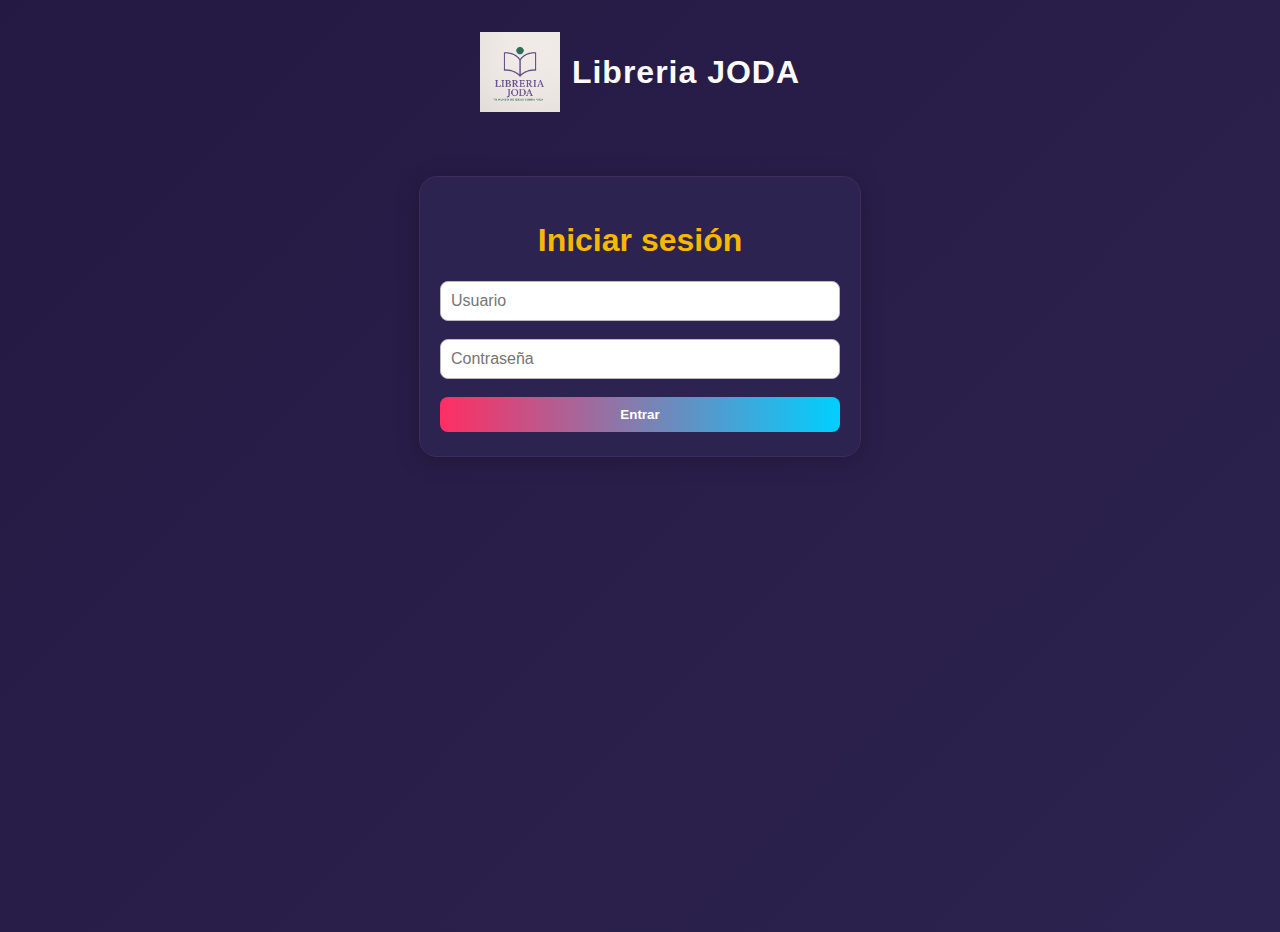
<file: templates/ventas.html>
<!DOCTYPE html>
<html lang="es">
<head>
    <meta charset="UTF-8">
    <meta name="viewport" content="width=device-width, initial-scale=1.0">
    <title>Ventas</title>
    <link rel="stylesheet" href="../static/styles.css">
</head>
<body>
    <script>
    if (localStorage.getItem('auth') !== 'ok') {
        window.location.href = '../login.html';
    }
    </script>
    <a href="../index.html" style="display:inline-block;margin:16px 0 0 16px;padding:8px 18px;background:#231942;color:#fff;border-radius:6px;text-decoration:none;font-weight:bold;">&larr; Volver al inicio</a>
    <div class="card" style="max-width:900px;margin:40px auto;text-align:center;">
        <h1>Ventas</h1>
        <p>Bienvenido a la sección de ventas. Aquí podrás registrar y controlar las ventas.</p>
        <div id="tabla-ventas"></div>
    </div>
    <script>
    function renderVentas() {
        let ventas = JSON.parse(localStorage.getItem('ventas') || '[]');
        if (!ventas.length) {
            document.getElementById('tabla-ventas').innerHTML = '<p style="color:var(--color-text-muted);">No hay ventas registradas.</p>';
            return;
        }
        let html = `<div style='overflow-x:auto;'><table style="width:100%;margin-top:16px;border-collapse:separate;border-spacing:0 6px;min-width:900px;box-shadow:0 2px 8px 0 rgba(0,0,0,0.10);background:#fff;border-radius:10px;">
        <thead><tr style='background:linear-gradient(90deg,#b9fbc0,#5e60ce);color:#000;'>
        <th style='padding:12px 8px;color:#000;'>Fecha</th><th style='padding:12px 8px;color:#000;'>Factura</th><th style='padding:12px 8px;color:#000;'>ID</th><th style='padding:12px 8px;color:#000;'>Producto</th><th style='padding:12px 8px;color:#000;'>Cantidad</th><th style='padding:12px 8px;color:#000;'>Precio</th><th style='padding:12px 8px;color:#000;'>Cliente</th><th style='padding:12px 8px;color:#000;'>Tipo de venta</th></tr></thead><tbody>`;
        ventas.forEach((v,i) => {
            html += `<tr ondblclick="mostrarOpcionesVenta(${i})" style='background:${i%2===0?'#f6f6ff':'#fff'};color:#000;cursor:pointer;'>
                <td style='padding:10px 8px;color:#000;'>${v.fecha ?? ''}</td>
                <td style='padding:10px 8px;color:#000;'>${v.factura ?? ''}</td>
                <td style='padding:10px 8px;color:#000;'>${v.id ?? ''}</td>
                <td style='padding:10px 8px;color:#000;'>${v.producto ?? ''}</td>
                <td style='padding:10px 8px;color:#000;'>${v.cantidad ?? ''}</td>
                <td style='padding:10px 8px;color:#000;'>${v.precio ?? ''}</td>
                <td style='padding:10px 8px;color:#000;'>${v.cliente ?? ''}</td>
                <td style='padding:10px 8px;color:#000;'>${v.tipo ?? ''}</td>
            </tr>`;
        });
        html += '</tbody></table></div>';
        document.getElementById('tabla-ventas').innerHTML = html;
    }

    function mostrarOpcionesVenta(idx) {
        let ventas = JSON.parse(localStorage.getItem('ventas') || '[]');
        let v = ventas[idx];
        let modalHtml = `<div id='modal-opciones' style='position:fixed;top:0;left:0;width:100vw;height:100vh;background:rgba(0,0,0,0.25);display:flex;align-items:center;justify-content:center;z-index:1000;'>
            <div style='background:#fff;padding:32px 24px;border-radius:10px;box-shadow:0 2px 16px 0 rgba(0,0,0,0.18);display:flex;flex-direction:column;gap:18px;min-width:320px;'>
                <h2 style='margin-bottom:8px;'>¿Qué deseas hacer con esta venta?</h2>
                <button id='btn-editar-venta' style='background:#ffd60a;color:#231942;padding:10px 0;border:none;border-radius:6px;font-size:1rem;font-weight:bold;cursor:pointer;'>Editar</button>
                <button id='btn-eliminar-venta' style='background:#e63946;color:#fff;padding:10px 0;border:none;border-radius:6px;font-size:1rem;font-weight:bold;cursor:pointer;'>Eliminar</button>
                <button onclick='cerrarModalVenta()' style='background:#adb5bd;color:#231942;padding:8px 0;border:none;border-radius:6px;font-size:1rem;font-weight:bold;cursor:pointer;'>Cancelar</button>
                <div id='mensaje-confirmacion' style='display:none;margin-top:10px;color:#219653;font-weight:bold;'></div>
            </div>
        </div>`;
        document.body.insertAdjacentHTML('beforeend', modalHtml);
        document.getElementById('btn-editar-venta').onclick = function() {
            cerrarModalVenta();
            editarVenta(idx);
        };
        document.getElementById('btn-eliminar-venta').onclick = function() {
            if (!confirm('¿Seguro que deseas eliminar esta venta?')) return;
            ventas.splice(idx, 1);
            localStorage.setItem('ventas', JSON.stringify(ventas));
            document.getElementById('mensaje-confirmacion').textContent = 'Venta eliminada correctamente.';
            document.getElementById('mensaje-confirmacion').style.display = 'block';
            setTimeout(() => {
                cerrarModalVenta();
                renderVentas();
            }, 1200);
        };
    }

    function cerrarModalVenta() {
        let modal = document.getElementById('modal-opciones');
        if (modal) modal.remove();
        let modalEdit = document.getElementById('modal-edit-venta');
        if (modalEdit) modalEdit.remove();
    }
    function editarVenta(idx) {
        let ventas = JSON.parse(localStorage.getItem('ventas') || '[]');
        let v = ventas[idx];
        let formHtml = `<div id='modal-edit-venta' style='position:fixed;top:0;left:0;width:100vw;height:100vh;background:rgba(0,0,0,0.25);display:flex;align-items:center;justify-content:center;z-index:1000;'>
            <form id='form-edit-venta' style='background:#fff;padding:32px 24px;border-radius:10px;box-shadow:0 2px 16px 0 rgba(0,0,0,0.18);display:flex;flex-direction:column;gap:14px;min-width:320px;'>
                <h2 style='margin-bottom:8px;'>Editar venta</h2>
                <input type='text' id='edit-fecha' value='${v.fecha ?? ''}' placeholder='Fecha' required style='padding:8px;'>
                <input type='text' id='edit-factura' value='${v.factura ?? ''}' placeholder='Factura' required style='padding:8px;'>
                <input type='text' id='edit-id' value='${v.id ?? ''}' placeholder='ID' required style='padding:8px;'>
                <input type='text' id='edit-producto' value='${v.producto ?? ''}' placeholder='Producto' required style='padding:8px;'>
                <input type='number' id='edit-cantidad' value='${v.cantidad ?? ''}' placeholder='Cantidad' required style='padding:8px;'>
                <input type='number' id='edit-precio' value='${v.precio ?? ''}' placeholder='Precio' required style='padding:8px;'>
                <input type='text' id='edit-cliente' value='${v.cliente ?? ''}' placeholder='Cliente' required style='padding:8px;'>
                <input type='text' id='edit-tipo' value='${v.tipo ?? ''}' placeholder='Tipo de venta' required style='padding:8px;'>
                <div style='display:flex;gap:12px;justify-content:flex-end;'>
                    <button type='button' onclick='cerrarModalVenta()' style='background:#e63946;color:#fff;padding:8px 18px;border:none;border-radius:6px;'>Cancelar</button>
                    <button type='submit' style='background:#5e60ce;color:#fff;padding:8px 18px;border:none;border-radius:6px;'>Guardar</button>
                </div>
            </form>
        </div>`;
        document.body.insertAdjacentHTML('beforeend', formHtml);
        document.getElementById('form-edit-venta').onsubmit = function(e) {
            e.preventDefault();
            ventas[idx] = {
                fecha: document.getElementById('edit-fecha').value,
                factura: document.getElementById('edit-factura').value,
                id: document.getElementById('edit-id').value,
                producto: document.getElementById('edit-producto').value,
                cantidad: document.getElementById('edit-cantidad').value,
                precio: document.getElementById('edit-precio').value,
                cliente: document.getElementById('edit-cliente').value,
                tipo: document.getElementById('edit-tipo').value
            };
            localStorage.setItem('ventas', JSON.stringify(ventas));
            cerrarModalVenta();
            renderVentas();
        };
    }
    document.addEventListener('DOMContentLoaded', renderVentas);
    window.addEventListener('storage', function(e) {
        if (e.key === 'ventas') renderVentas();
    });
    </script>
</body>
</html>
</file>
<file: static/styles.css>
/* Paleta de colores inspirada en el dashboard de la imagen */
:root {
  --color-bg-main: #231942;
  --color-bg-card: #2d2350;
  --color-primary: #f7b801;
  --color-secondary: #6a4cff;
  --color-accent1: #00cfff;
  --color-accent2: #ff2e63;
  --color-accent3: #ff6f3c;
  --color-accent4: #43e97b;
  --color-text-main: #fff;
  --color-text-muted: #bdbdbd;
  --color-border: #3a2e5c;
}

body {
  background: linear-gradient(135deg, #231942 0%, #2d2350 100%);
  color: var(--color-text-main);
  font-family: 'Segoe UI', 'Roboto', Arial, sans-serif;
  margin: 0;
  min-height: 100vh;
}

.card {
  background: var(--color-bg-card);
  border-radius: 18px;
  box-shadow: 0 4px 24px 0 rgba(0,0,0,0.18);
  padding: 24px 20px;
  margin: 16px 0;
  border: 1px solid var(--color-border);
  transition: box-shadow 0.2s;
}
.card:hover {
  box-shadow: 0 8px 32px 0 rgba(0,0,0,0.28);
}

.card input[type="text"], .card input[type="password"] {
  font-size: 1rem;
  margin-bottom: 0;
}

#login-error {
  color: #e63946;
  font-weight: bold;
}

.header-stats {
  display: flex;
  gap: 18px;
  margin-bottom: 32px;
}
.header-stat {
  flex: 1;
  background: linear-gradient(90deg, var(--color-primary), var(--color-accent1));
  color: #231942;
  border-radius: 12px;
  padding: 18px 0;
  text-align: center;
  font-size: 1.2rem;
  font-weight: bold;
  box-shadow: 0 2px 12px 0 rgba(0,0,0,0.10);
}
.header-stat:nth-child(2) {
  background: linear-gradient(90deg, var(--color-secondary), var(--color-accent2));
  color: #fff;
}
.header-stat:nth-child(3) {
  background: linear-gradient(90deg, var(--color-accent4), var(--color-accent1));
  color: #231942;
}
.header-stat:nth-child(4) {
  background: linear-gradient(90deg, var(--color-accent2), var(--color-accent3));
  color: #fff;
}

/* Ejemplo de estilos para gráficos circulares y de barras */
.chart-bar {
  background: none;
  border-radius: 8px;
  height: 180px;
  display: flex;
  align-items: flex-end;
  gap: 8px;
}
.chart-bar .bar {
  width: 18px;
  border-radius: 6px 6px 0 0;
  background: linear-gradient(180deg, var(--color-accent1), var(--color-accent2));
  transition: background 0.2s;
}
.chart-bar .bar.alt1 {
  background: linear-gradient(180deg, var(--color-accent3), var(--color-primary));
}
.chart-bar .bar.alt2 {
  background: linear-gradient(180deg, var(--color-secondary), var(--color-accent4));
}

.chart-donut {
  width: 120px;
  height: 120px;
  border-radius: 50%;
  background: conic-gradient(var(--color-primary) 0 40%, var(--color-accent1) 40% 70%, var(--color-accent2) 70% 100%);
  margin: 0 auto;
  box-shadow: 0 2px 12px 0 rgba(0,0,0,0.10);
}

/* Botones y detalles */
.button {
  background: linear-gradient(90deg, var(--color-accent2), var(--color-accent1));
  color: #fff;
  border: none;
  border-radius: 8px;
  padding: 10px 24px;
  font-weight: bold;
  cursor: pointer;
  transition: background 0.2s;
}
.button:hover {
  background: linear-gradient(90deg, var(--color-accent1), var(--color-accent2));
}

/* Scrollbar personalizado */
::-webkit-scrollbar {
  width: 8px;
  background: var(--color-bg-card);
}
::-webkit-scrollbar-thumb {
  background: var(--color-accent1);
  border-radius: 8px;
}

/* Otros detalles visuales */
h1, h2, h3, h4, h5, h6 {
  color: var(--color-primary);
  font-weight: bold;
}
a {
  color: var(--color-accent1);
  text-decoration: none;
}
a:hover {
  color: var(--color-accent2);
}

/* Puedes seguir agregando clases para widgets, tablas, etc. usando esta paleta */
</file>
